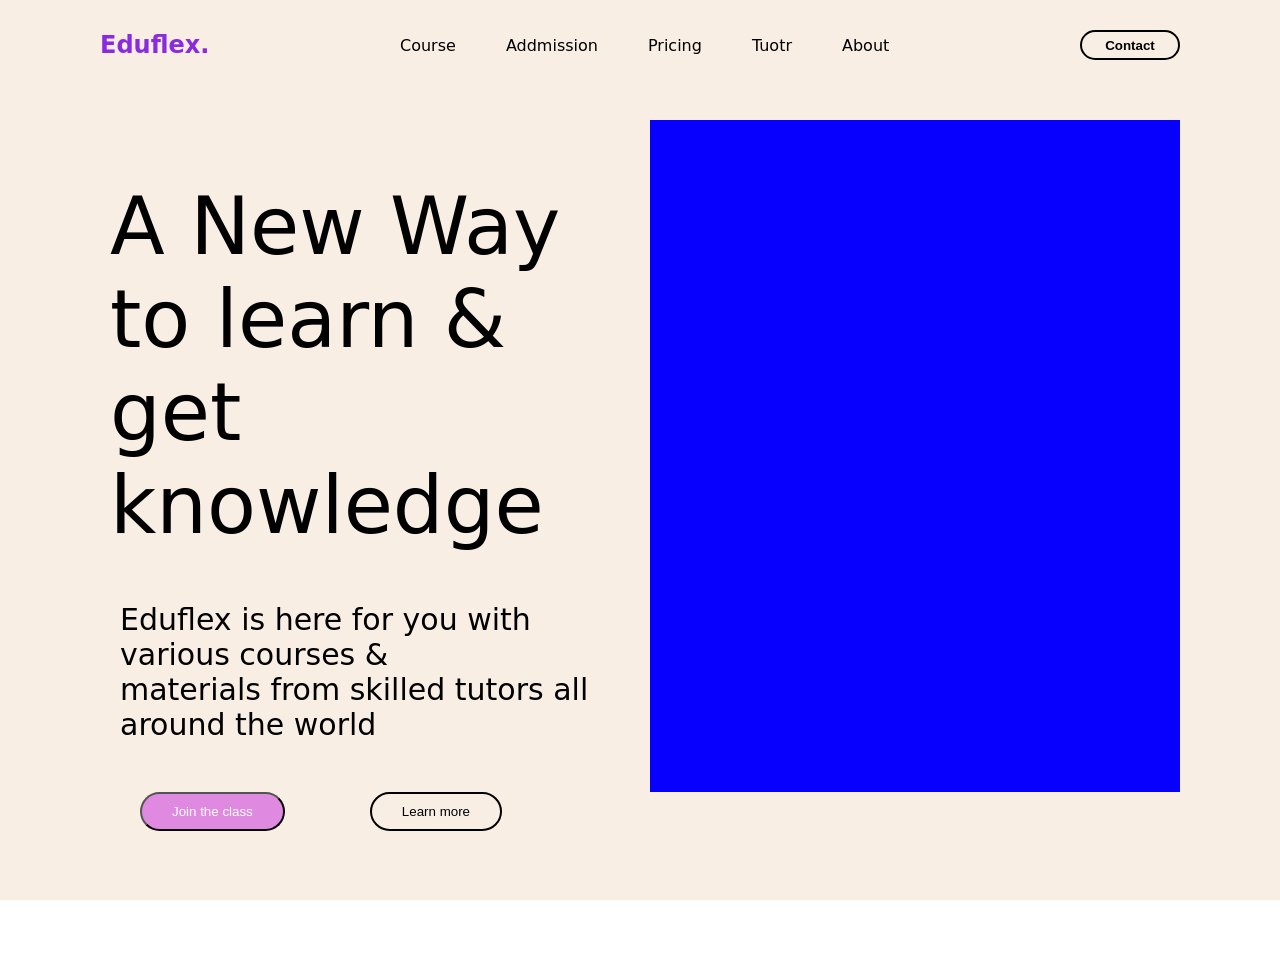
<file: Desgin/index.html>
<!DOCTYPE html>
<html lang="en">
<head>
    <meta charset="UTF-8">
    <meta name="viewport" content="width=device-width, initial-scale=1.0">
    <title>Design</title>
    <link rel="stylesheet" href="style.css">
</head>
<body>
    <main>
        <nav>
            <h1>Eduflex.</h1>

           <div class="Links">
             <p>Course</p>
            <p>Addmission</p>
            <p>Pricing</p>
            <p>Tuotr</p>
            <p>About</p>
           </div>

            <button>Contact</button>
        </nav>

        <div class="down">
            <div class="left">
                <h1> A New Way to learn & get knowledge </h1>
                <p>Eduflex is here for you with various courses &</p>
                <p>materials from skilled tutors all around the world</p>
                <button>Join the class</button>
                <button id="Learn-More">Learn more </button>
            </div>
        <div class="right"></div>
        </div>
    </main>
</body>
</html>
</file>
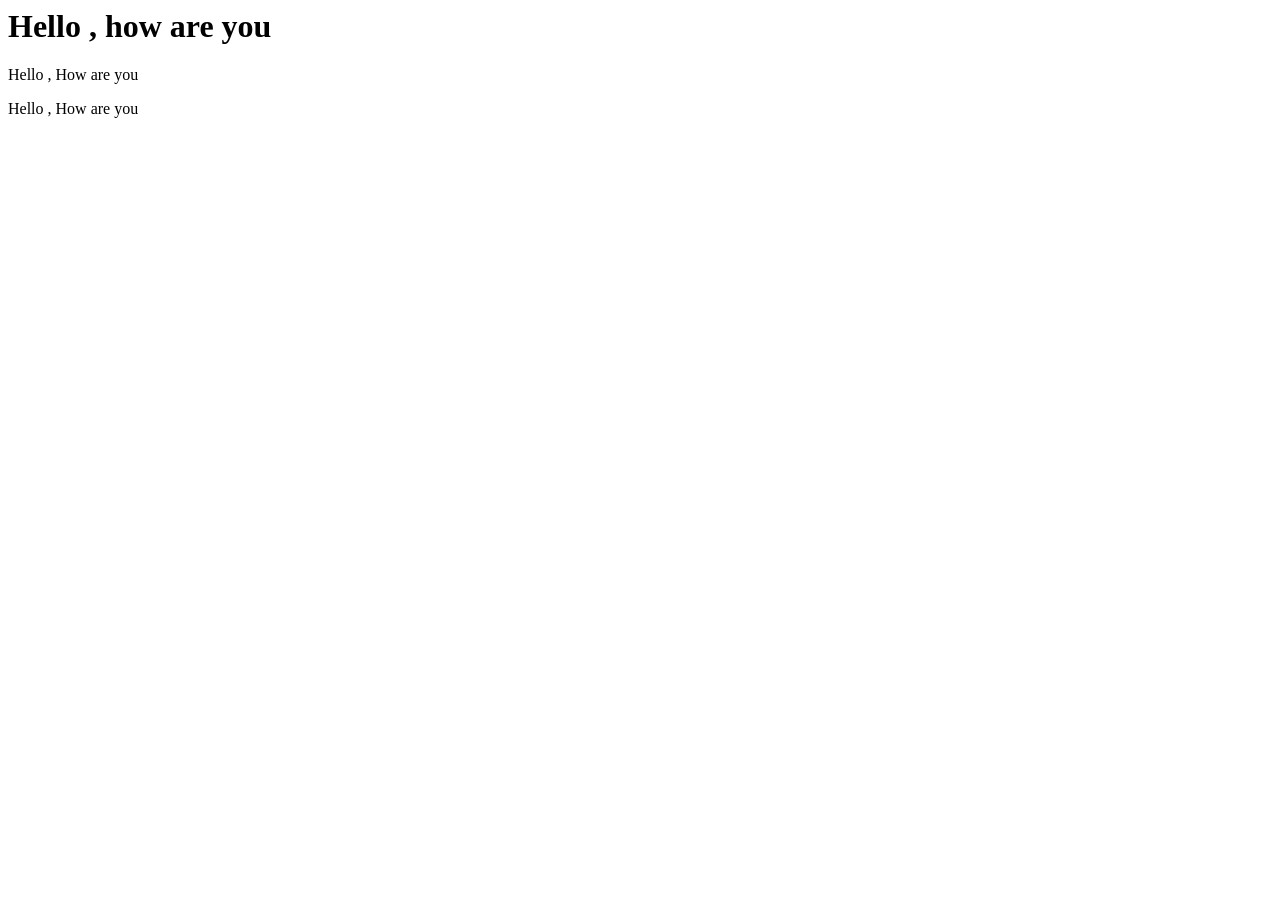
<file: NYC/Index.html>
<html lang="en">
<head>
    <meta charset="UTF-8">
    <meta name="viewport" content="width=device-width, initial-scale=1.0">
    <title>Document</title>
    <h1> Hello , how are you  </h1>
</head>
<body>
    <p> Hello , How are you 
    </p>
    <p> Hello , How are you </p>

</body>
</html>
</file>
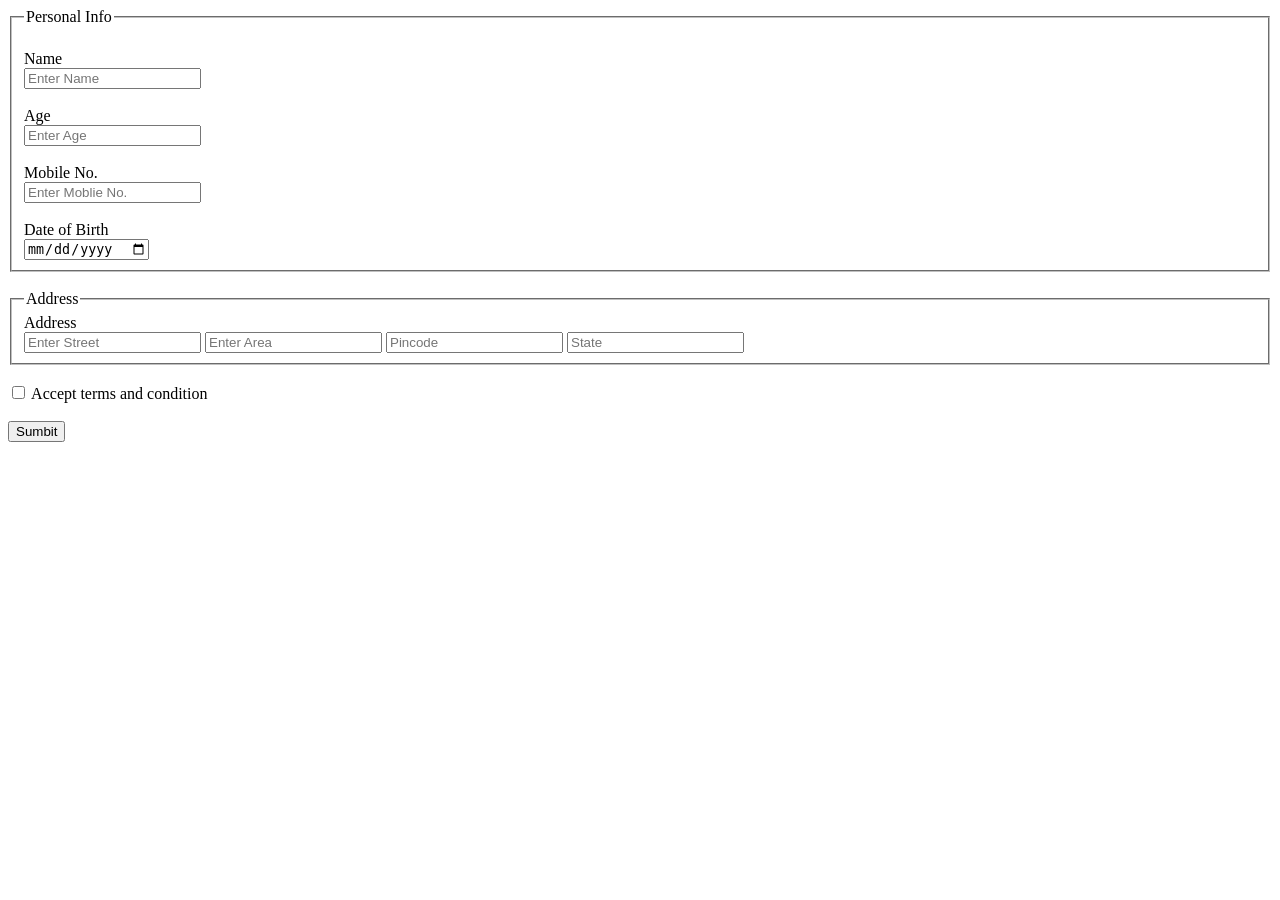
<file: Forms.html>
<!DOCTYPE html>
<html lang="en">
<head>
    <meta charset="UTF-8">
    <meta name="viewport" content="width=device-width, initial-scale=1.0">
    <title>Forms</title>
</head>
<body>
    <Fieldset>
        <legend>Personal Info</legend><br>
        <label for="name"> Name </label> <br>
        <input id="name" type="text" placeholder="Enter Name"> <br> <br>
        <label for="age">Age</label><br>
        <input id="age" type="number" placeholder="Enter Age "><br> <br>
        <label for="mobile">Mobile No.</label><br>
        <input id="mobile" type="number" placeholder="Enter Moblie No."> <br> <br>
        <label for="dob"> Date of Birth </label><br>
        <input id="dob" type="date" placeholder="Enter DOB">
        

    </Fieldset>
    <br>
    <fieldset>
        <legend>Address</legend>
        <Label>Address</Label><br>
        <input type="text" placeholder="Enter Street">
        <input type="text" placeholder="Enter Area">
        <input type="number" placeholder="Pincode">
        <input type="text" placeholder="State">

    </fieldset> <br>
    <input type="checkbox"><span> Accept terms and condition</span><br><br>
    <button>Sumbit</button>
</body>
</html>
</file>
<file: Desgin/style.css>
* { 
margin: 0;
padding: 0;
box-sizing: border-box;
}
html, body {
height: 100%;
width: 100%;

font-family: system-ui, -apple-system, BlinkMacSystemFont, 'Segoe UI', Roboto, Oxygen, Ubuntu, Cantarell, 'Open Sans', 'Helvetica Neue', sans-serif;

}
main{
    padding: 30px 100px;
    height: 100%;
    width: 100%;
    background-color: rgb(248, 238, 228);
    
}
nav{
    display: flex;
    justify-content: space-between;
    align-items: center;
    margin-bottom: 60px;
}
nav h1{
    color: blueviolet;
}
nav button{
    width: 100px;
    height: 30px;
    border-radius: 30px;
    border: 2px solid black;
    background-color: transparent;
    font-weight: 550;
    cursor: pointer;
}
.Links{
    display: flex;
    gap: 50px;
}
.Links p{
    cursor: pointer;
}
.down{
    display: flex;
    height: 100%;
    width: 100%;
}
.left{
    height: 80%;
    width: 50%;
   margin: 10px;
   
}
.left h1{
   margin-top: 50px;
font-size: 80px;
font-weight: 400;
margin-bottom: 50px;
}
.left p{
    font-size: 30px;
    margin-left: 10px;
}
.left button{
    margin-top: 50px;
    margin-left: 30px;
    padding: 10px 30px ;
    margin-right: 50px;
    border-radius:30px;
    background-color: rgb(224, 137, 224);
    color: white;
}
#Learn-More{
    background-color: transparent;
    color: black;
    border: 2px solid black;
}
.right{
    height: 80%;
    width: 50%;
    background-color: rgb(8, 0, 255);
}
</file>
